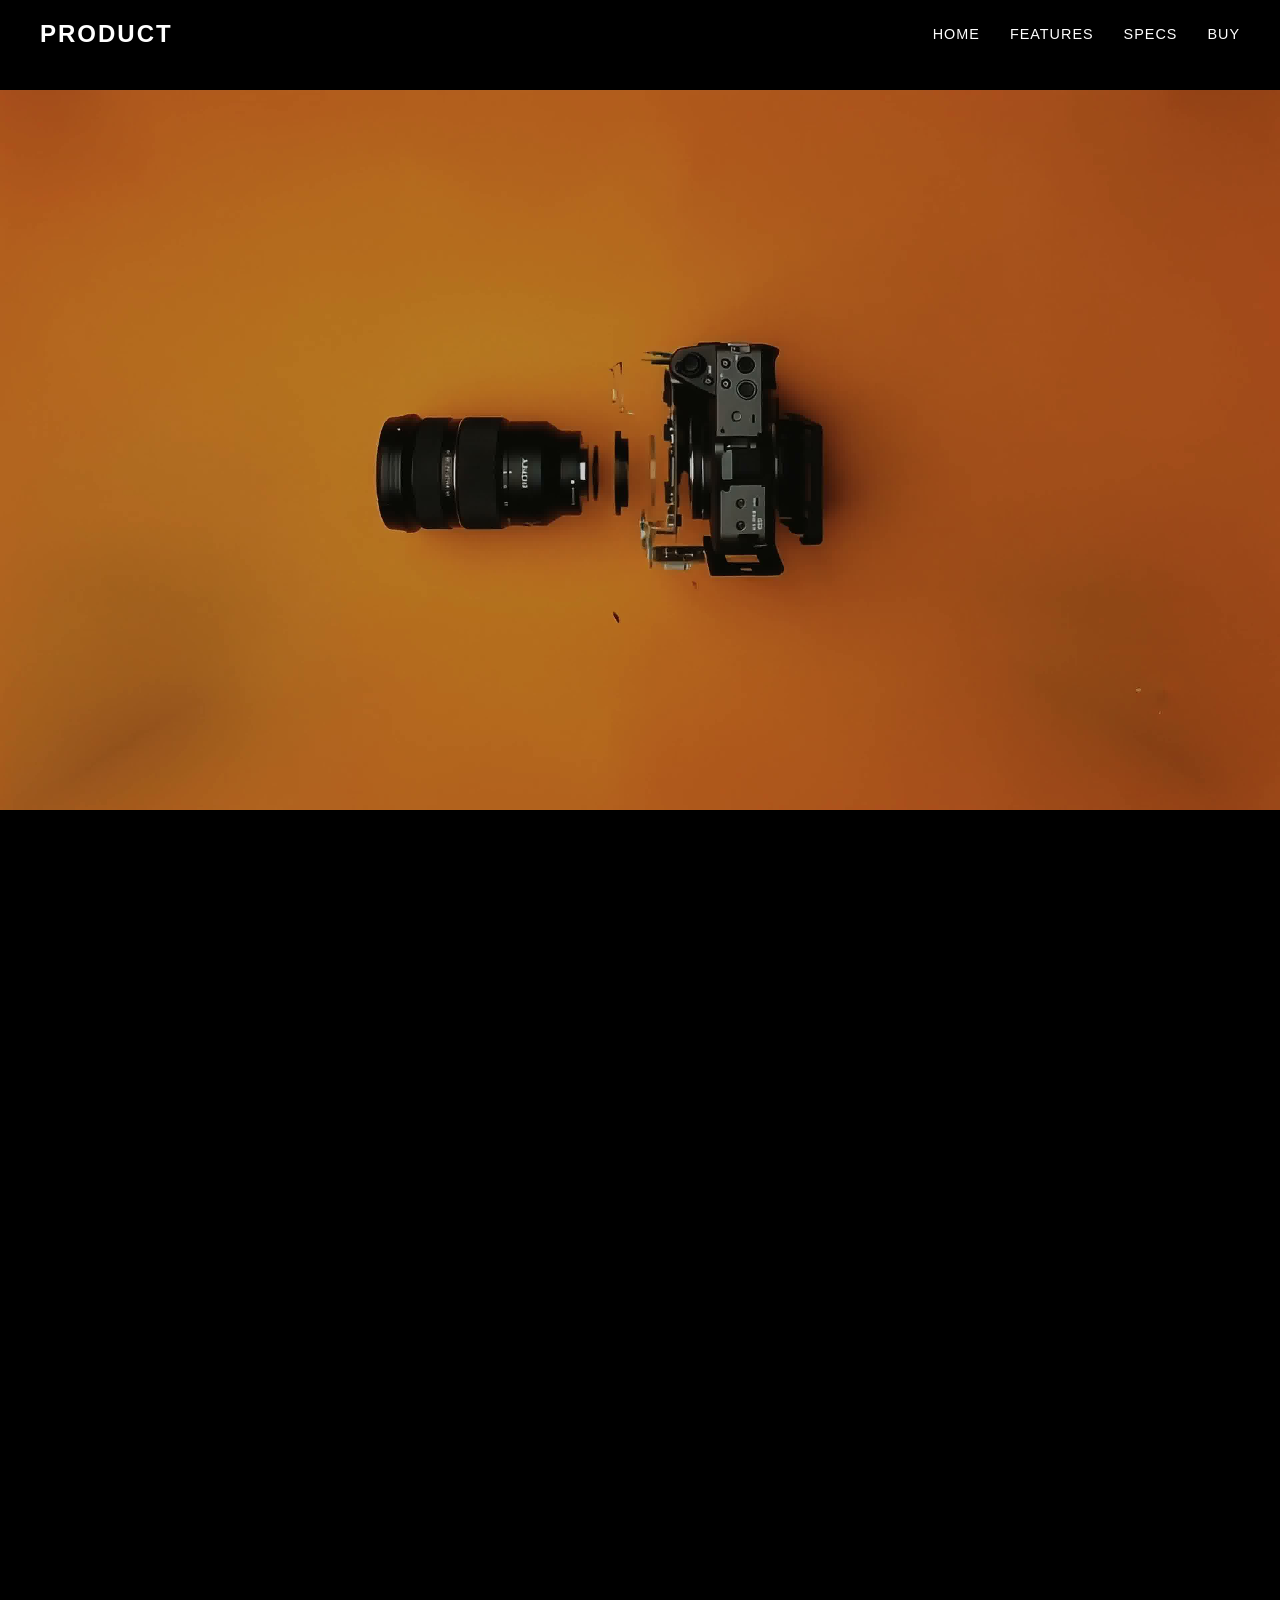
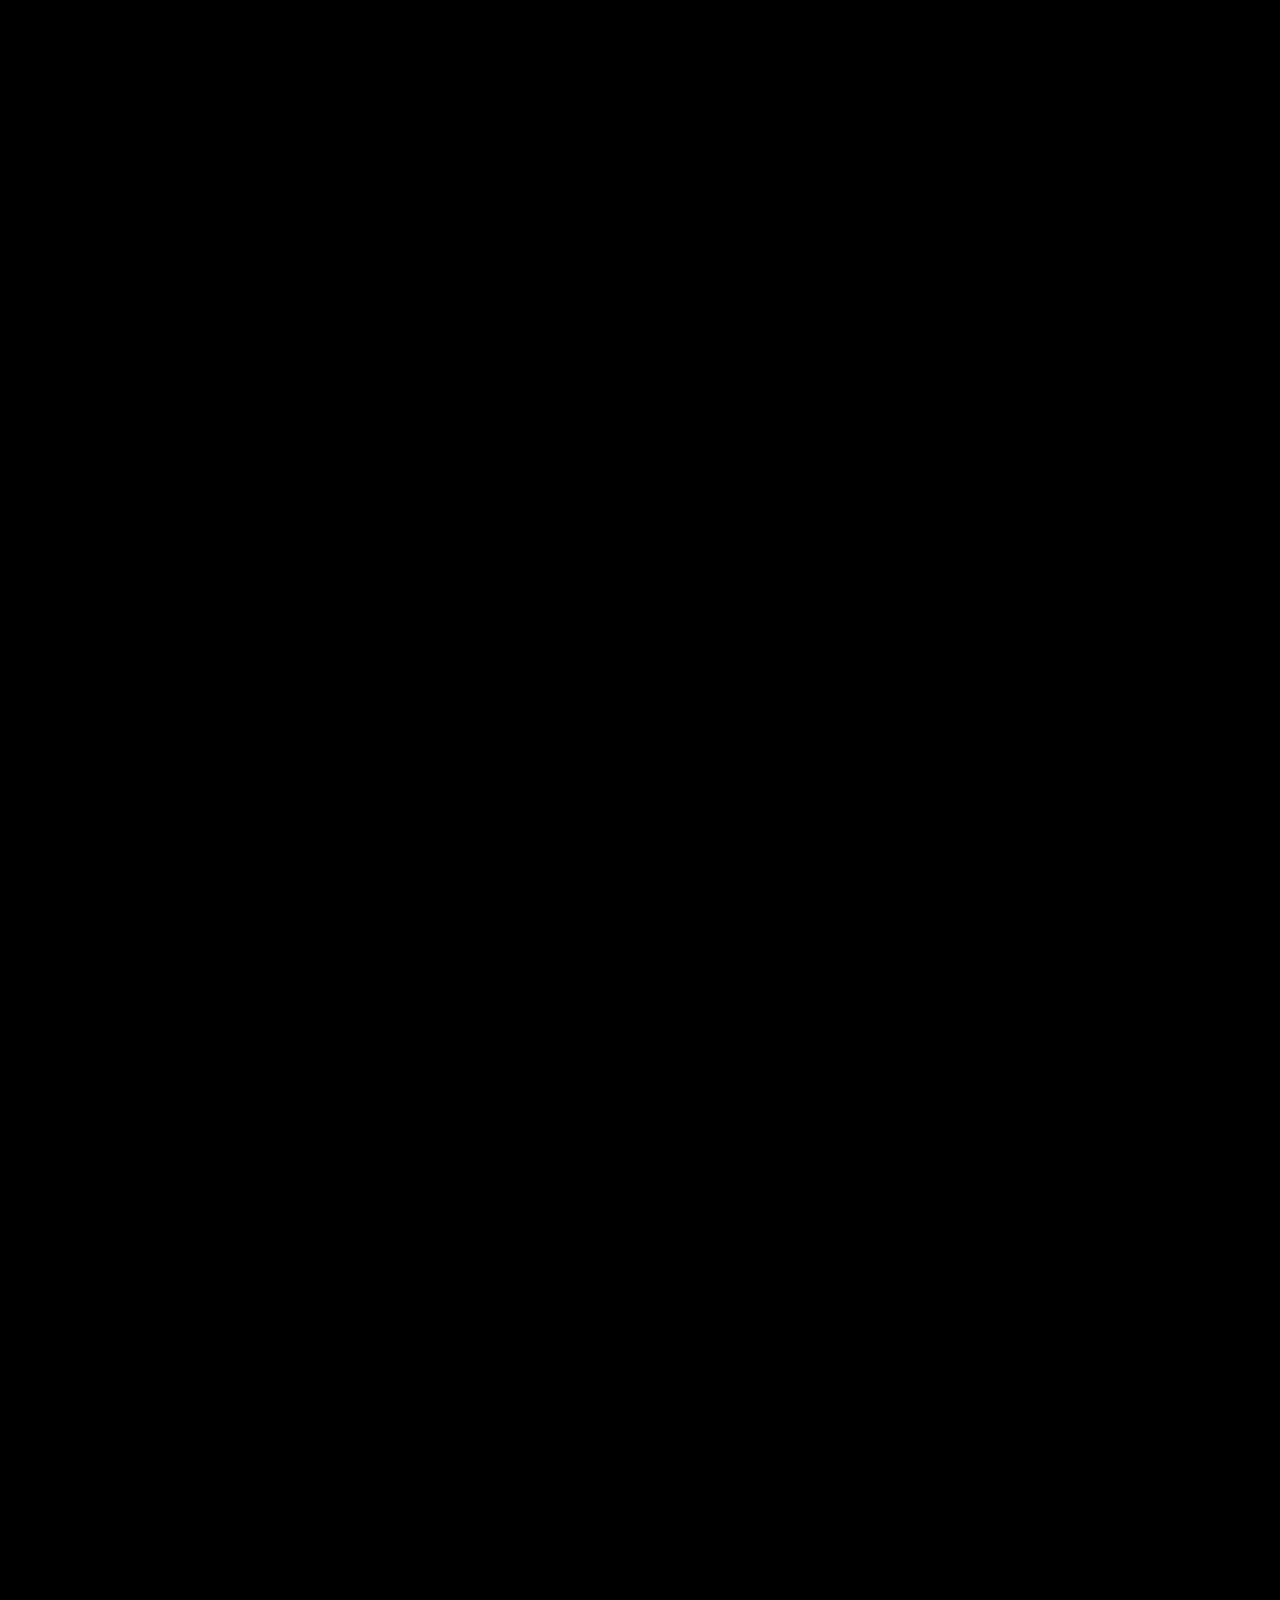
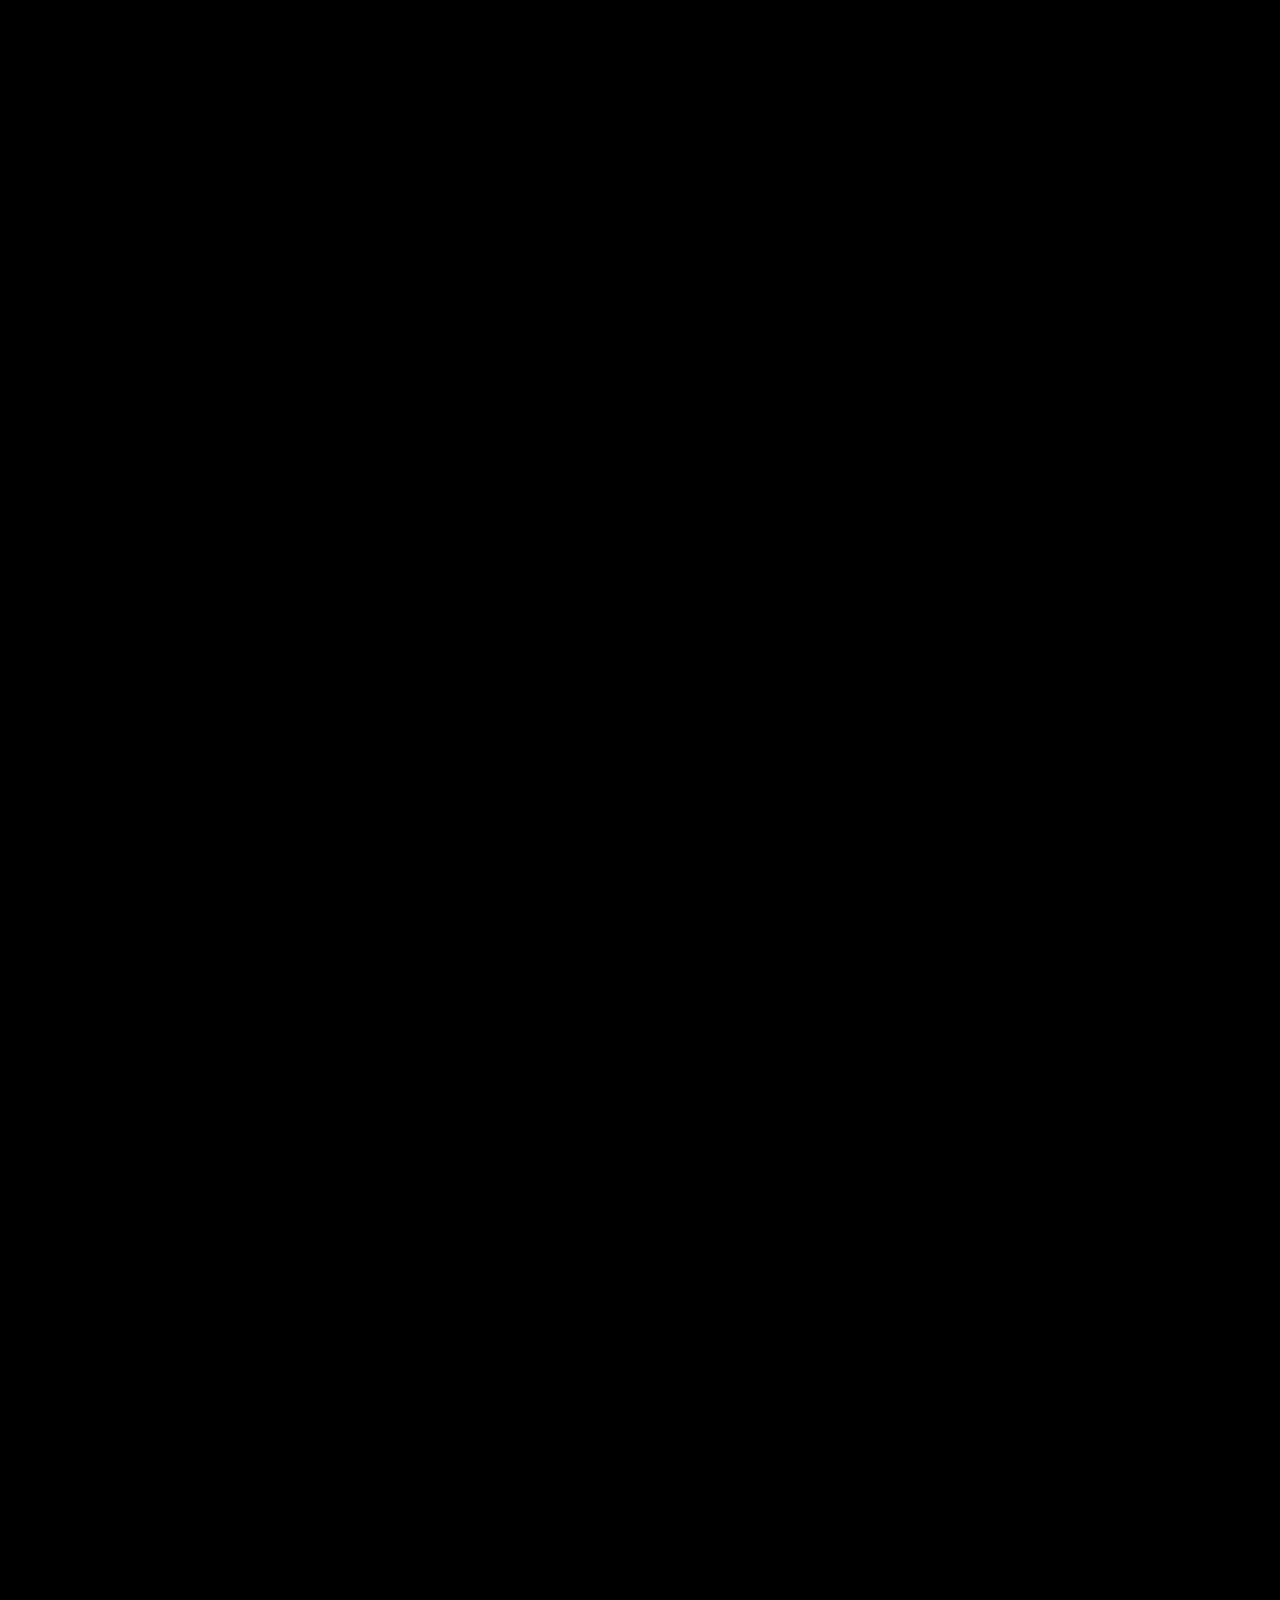
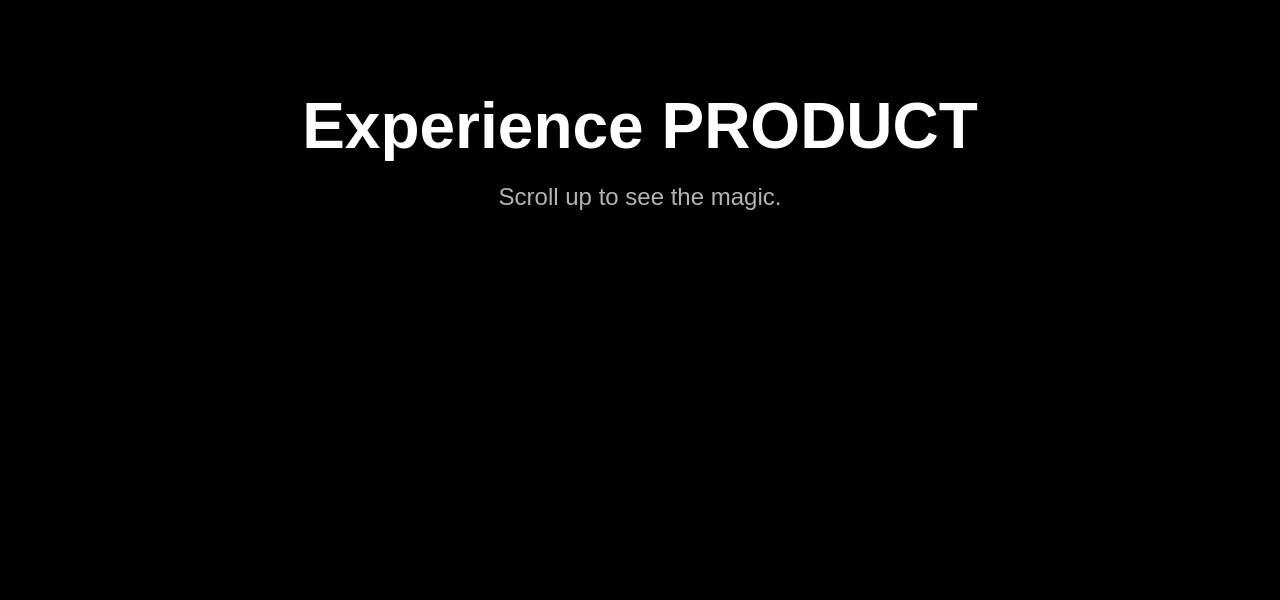
<file: scroll.html>
<!DOCTYPE html>
<html lang="en">
<head>
  <meta charset="UTF-8">
  <meta name="viewport" content="width=device-width, initial-scale=1.0">
  <title>Scroll Animation</title>
  <link rel="stylesheet" href="styles.css">
</head>
<body>
  <nav class="navbar">
    <div class="logo">PRODUCT</div>
    <ul class="nav-links">
      <li><a href="#">Home</a></li>
      <li><a href="#">Features</a></li>
      <li><a href="#">Specs</a></li>
      <li><a href="#">Buy</a></li>
    </ul>
  </nav>

  <div class="scroll-container">
    <div class="sticky-section">
      <canvas id="hero-lightpass"></canvas>
    </div>
  </div>
  
  <div class="content-section">
    <h1>Experience PRODUCT</h1>
    <p>Scroll up to see the magic.</p>
  </div>

  <script src="script.js"></script>
</body>
</html>
</file>
<file: styles.css>
:root {
  --background: #000000;
  --text: #ffffff;
}

* {
  margin: 0;
  padding: 0;
  box-sizing: border-box;
}

body {
  background-color: var(--background);
  color: var(--text);
  font-family: -apple-system, BlinkMacSystemFont, "Segoe UI", Roboto, Helvetica, Arial, sans-serif;
  overflow-x: hidden;
}

.navbar {
  position: fixed;
  top: 0;
  left: 0;
  width: 100%;
  padding: 20px 40px;
  display: flex;
  justify-content: space-between;
  align-items: center;
  z-index: 100;
  background: transparent;
  transition: background 0.3s ease, backdrop-filter 0.3s ease;
}

.navbar.scrolled {
  background: rgba(0, 0, 0, 0.5);
  backdrop-filter: blur(10px);
  -webkit-backdrop-filter: blur(10px);
}

.logo {
  font-size: 1.5rem;
  font-weight: 700;
  letter-spacing: 2px;
}

.nav-links {
  display: flex;
  list-style: none;
  gap: 30px;
}

.nav-links a {
  color: white;
  text-decoration: none;
  font-size: 0.9rem;
  font-weight: 500;
  text-transform: uppercase;
  letter-spacing: 1px;
  transition: opacity 0.3s;
}

.nav-links a:hover {
  opacity: 0.7;
}

.scroll-container {
  height: 500vh;
  position: relative;
}

.sticky-section {
  position: sticky;
  top: 0;
  height: 100vh;
  width: 100vw;
  display: flex;
  justify-content: center;
  align-items: center;
  overflow: hidden;
}

canvas {
  max-width: 100vw;
  max-height: 100vh;
  object-fit: contain;
}

.content-section {
  height: 100vh;
  display: flex;
  flex-direction: column;
  justify-content: center;
  align-items: center;
  background-color: var(--background);
  text-align: center;
  padding: 20px;
}

.content-section h1 {
  font-size: 4rem;
  margin-bottom: 20px;
}

.content-section p {
  font-size: 1.5rem;
  opacity: 0.7;
}
</file>
